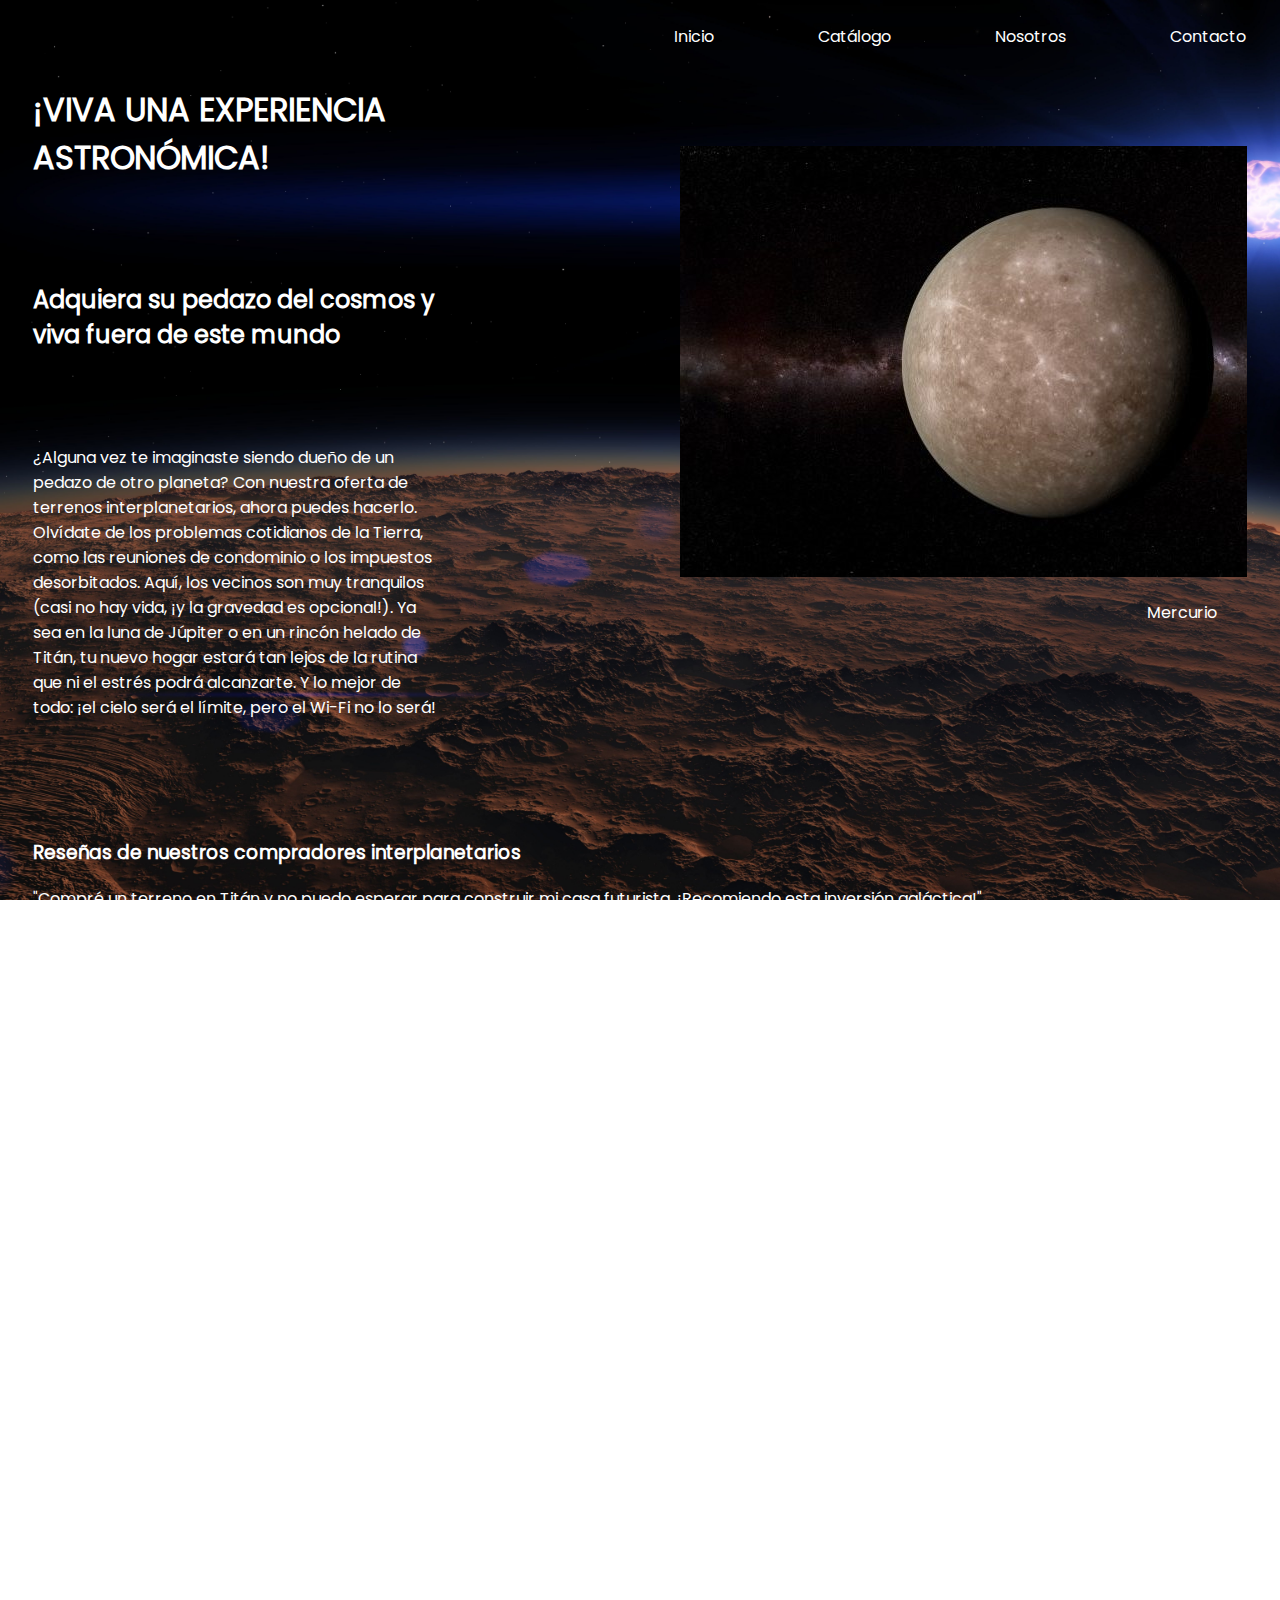
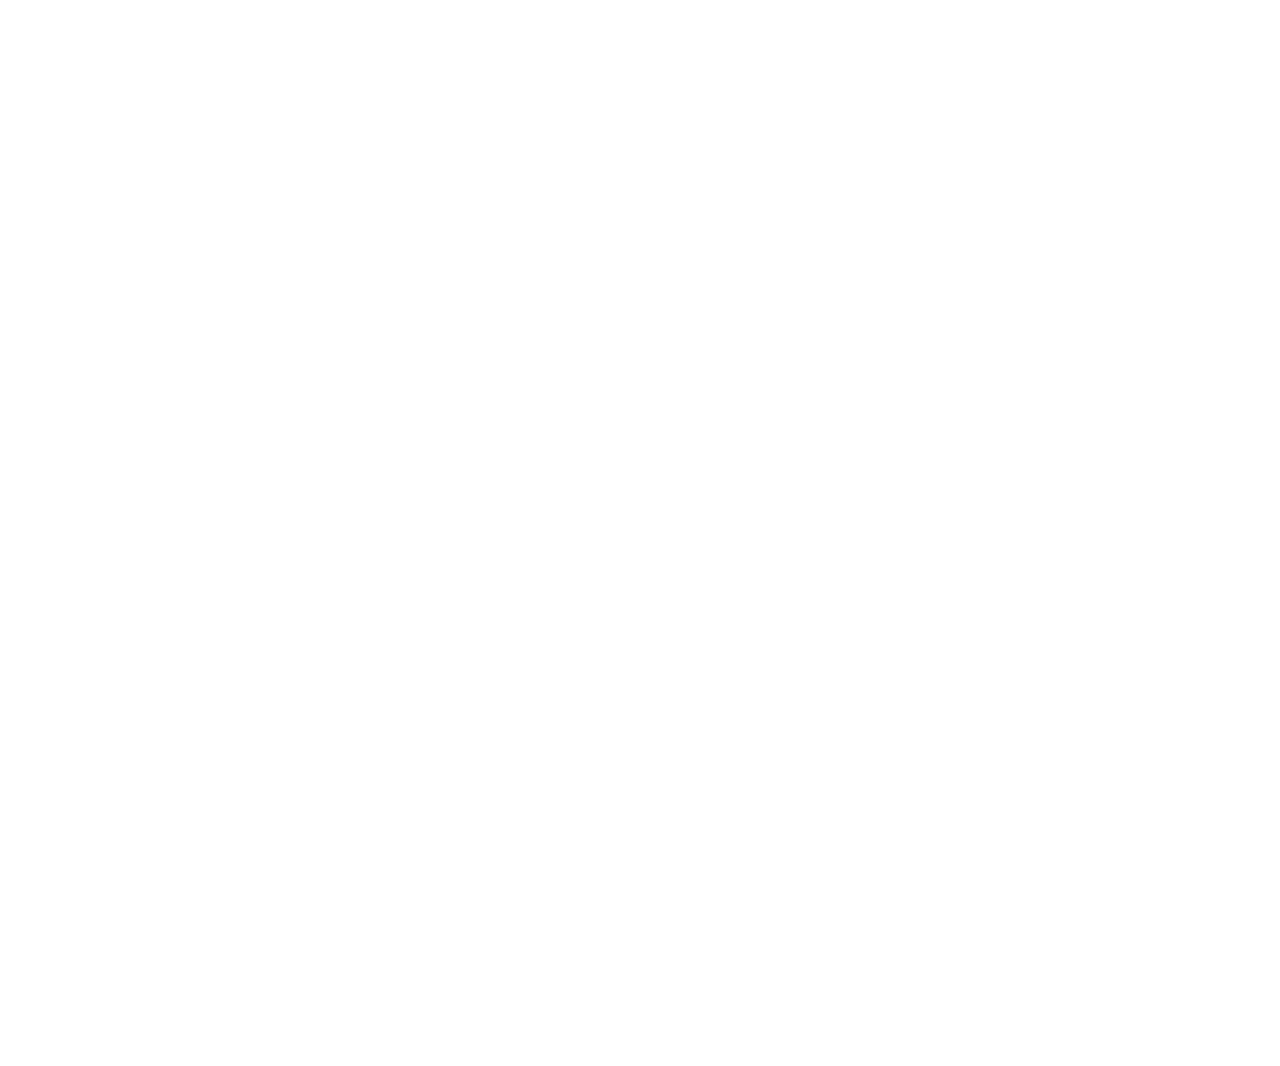
<file: index.html>
<!DOCTYPE html>
<html lang="es">
<head>
    <meta charset="UTF-8">
    <meta name="viewport" content="width=device-width, initial-scale=1.0">
    <title>Compre un Planeta</title>
    <link rel="stylesheet" href="styles/main.css">
</head>
<body class="body-container body-bg">

    <header class="header">
        <nav class="navbar">
            <ul class="navbar-ul">
                <li class="navbar-ul-item">
                    Inicio
                </li>
                <li class="navbar-ul-item">
                    <a class="item-a" href="pages/catalogo.html">Catálogo</a>
                </li>
                <li class="navbar-ul-item">
                    <a class="item-a" href="pages/nosotros.html">Nosotros</a>
                </li>
                <li class="navbar-ul-item">
                    <a class="item-a" href="pages/contacto.html">Contacto</a>
                </li>
            </ul>
        </nav>
    </header>
    <main class="main-grid" aria-label="Planetas del Sistema Solar">
        <h1 class="main-title">¡VIVA UNA EXPERIENCIA ASTRONÓMICA!</h1>
        <h2 class="main-subtitle">Adquiera su pedazo del cosmos y viva fuera de este mundo</h2>
        <p class="main-p">¿Alguna vez te imaginaste siendo dueño de un pedazo de otro planeta? 
            Con nuestra oferta de terrenos interplanetarios, ahora puedes hacerlo. 
            Olvídate de los problemas cotidianos de la Tierra, como las reuniones de condominio o los impuestos desorbitados. 
            Aquí, los vecinos son muy tranquilos (casi no hay vida, ¡y la gravedad es opcional!). 
            Ya sea en la luna de Júpiter o en un rincón helado de Titán, tu nuevo hogar estará tan lejos de la rutina 
            que ni el estrés podrá alcanzarte. Y lo mejor de todo: ¡el cielo será el límite, pero el Wi-Fi no lo será!</p>

        <section class="planets">
            <article class="planets-article">
                <img class="planets-img" src="images/mercurio.jpg" alt="Mercurio">
                <p class="planets-article-p">Mercurio</p>
            </article>
            <article class="planets-article">
                <img class="planets-img" src="images/venus.jpg" alt="Venus">
                <p>Venus</p>
            </article>
            <article class="planets-article">
                <img class="planets-img" src="images/planeta-tierra.jpg" alt="Planeta Tierra">
                <p>Planeta Tierra</p>
            </article>
            <article class="planets-article">
                <img class="planets-img" src="images/marte.jpg" alt="Marte">
                <p>Marte</p>
            </article>
            <article class="planets-article">
                <img class="planets-img" src="images/jupiter.jpg" alt="Júpiter">
                <p>Júpiter</p>
            </article>
            <article class="planets-article">
                <img class="planets-img" src="images/saturno.jpg" alt="Saturno">
                <p>Saturno</p>
            </article>
            <article class="planets-article">
                <img class="planets-img" src="images/urano.jpg" alt="Urano">
                <p>Urano</p>
            </article>
            <article class="planets-article">
                <img class="planets-img" src="images/neptuno.jpg" alt="Neptuno">
                <p>Neptuno</p>
            </article>
            <article class="planets-article">
                <img class="planets-img" src="images/pluton.jpg" alt="Plutón">
                <p>Plutón</p>
            </article>
            <article class="planets-article">
                <img class="planets-img" src="images/eris.jpg" alt="Eris">
                <p>Eris</p>
            </article>
            <article class="planets-article">
                <img class="planets-img" src="images/haumea.jpg" alt="Haumea">
                <p>Haumea</p>
            </article>
            <article class="planets-article">
                <img class="planets-img" src="images/makemake.jpg" alt="Makemake">
                <p>Makemake</p>
            </article>
        </section>
    </main>
    <section class="reviews reviews-grid" aria-label="Calificaciones y opiniones">
        <h3>Reseñas de nuestros compradores interplanetarios</h3>
        <article class="card">
            <p>"Compré un terreno en Titán y no puedo esperar para construir mi casa futurista. ¡Recomiendo esta inversión galáctica!"</p>
            <p>- Jane Cosmos</p>
        </article>
        <article class="card">
            <p>“El equipo fue muy profesional y me ayudaron a elegir el mejor lote en Europa, la luna de Júpiter. ¡Me siento dueño de un pequeño rincón del universo!”</p>
            <p><p>- Bonifacio Comettrail</p></p>
        </article>
        <article class="card">
            <p>“Al principio no estaba seguro de comprar un terreno en Titán, pero el proceso fue tan fácil y el servicio tan estelar que no pude resistirme.”</p>
            <p>- Bonifacio Starbound</p>
        </article>
        <article class="card">
            <p>>“Vivir en Europa es un sueño hecho realidad. La superficie helada es perfecta para mi laboratorio subterráneo.”</p>
            <p>- Arquímedes Nebula</p>
        </article>
        <article class="card">
            <p>"El servicio es tan rápido que sentí que me atendieron a la velocidad de la luz. ¡Totalmente recomendable!"</p>
            <p>- Domingo Starhopper</p>
        </article>
        <article class="card">
            <p>"Gracias a su asesoría, pude elegir el lote perfecto en Ganimedes. Ahora tengo vistas inigualables de Júpiter y los anillos de Saturno."</p>
            <p>- Orión Galaxias</p>
        </article>
        <article class="card">
            <p>“Compré un terreno en Plutón y, aunque dicen que es un planeta enano, ¡mi lote se siente gigante!”</p>
            <p>- Eusebio Stardust</p>
        </article>
        <article class="card">
            <p>“La atención al cliente fue tan excelente que sentí que estaba hablando con un astronauta de verdad. ¡No podría estar más contento con mi compra en Venus!"</p>
            <p><p>- Valentina Moonwalker</p></p>
        </article>
        <article class="card">
            <p>“Compré un lote en el Cinturón de Asteroides. ¡Perfecto para quienes buscan algo realmente exclusivo y fuera de lo común!”</p>
            <p>- Rigoberto Meteor</p>
        </article>
        <article class="card">
            <p>“Mi experiencia comprando un lote en Tritón fue tan suave como flotar en el espacio. ¡Excelente servicio!”</p>
            <p>- Galileo Skywalker</p>
        </article>
        <article class="card">
            <p>“El equipo me ayudó a personalizar mi lote en Urano. Ahora tengo una vista perfecta de los anillos desde mi futuro balcón.”</p>
            <p><p>- Estrella Lunar</p></p>
        </article>
        <article class="card">
            <p>“Saturno es mucho más impresionante en persona, y tener un lote allí es un sueño hecho realidad. ¡Gracias por hacerlo posible!”</p>
            <p>- Octavio Orbit</p>
        </article>
        <article class="card">
            <p>“Nunca imaginé que comprar un terreno en el espacio fuera tan fácil y seguro. Me encantó la transparencia del proceso."</p>
            <p>- Selena Starlight</p>
        </article>
        <article class="card">
            <p>“El lote en Calisto es perfecto para construir mi casa vacacional espacial. ¡No puedo esperar para mudarme!”</p>
            <p>- Apolo Sunbeam</p>
        </article>
        <article class="card">
            <p>“Adquirí un lote en Encélado y no me arrepiento. ¡Es como tener un pedazo de hielo cósmico para mí solo!”</p>
            <p>- Hipólito Asteroid</p>
        </article>
        <article class="card">
            <p>“¡El servicio es tan brillante como una supernova! Me ayudaron en cada paso para asegurarme de elegir el mejor lote en Ceres.</p>
            <p>- Andrómeda Nebulosa</p>
        </article>
        <article class="card">
            <p>“Compré un terreno en Vesta y me siento como un pionero explorando nuevos mundos. ¡Gracias por hacer de esta aventura algo tan accesible!”</p>
            <p><p>- Teófilo Interstellar</p></p>
        </article>
        <article class="card">
            <p>“No puedo describir la emoción de tener un lote en la Luna. ¡Es el regalo perfecto para cualquier amante del espacio!”</p>
            <p>- Diana Lunar</p>
        </article>
        <article class="card">
            <p>“Todo el proceso fue tan rápido y eficiente que casi sentí que estaba viajando en una nave espacial. ¡Gran servicio!”</p>
            <p>- Sócrates Voyager</p>
        </article>
        <article class="card">
            <p>“El lote en Jápeto tiene una vista espectacular de los anillos de Saturno. ¡Definitivamente es el lugar perfecto para un observatorio persona</p>
            <p>- Eneas Frostmoon</p>
        </article>
        <article class="card">
            <p>“El lote en Jápeto tiene una vista espectacular de los anillos de Saturno. ¡Definitivamente es el lugar perfecto para un observatorio personal!”</p>
            <p>- Bonifacio Eclipse</p>
        </article>
    </section>
</body>
</html>
</file>
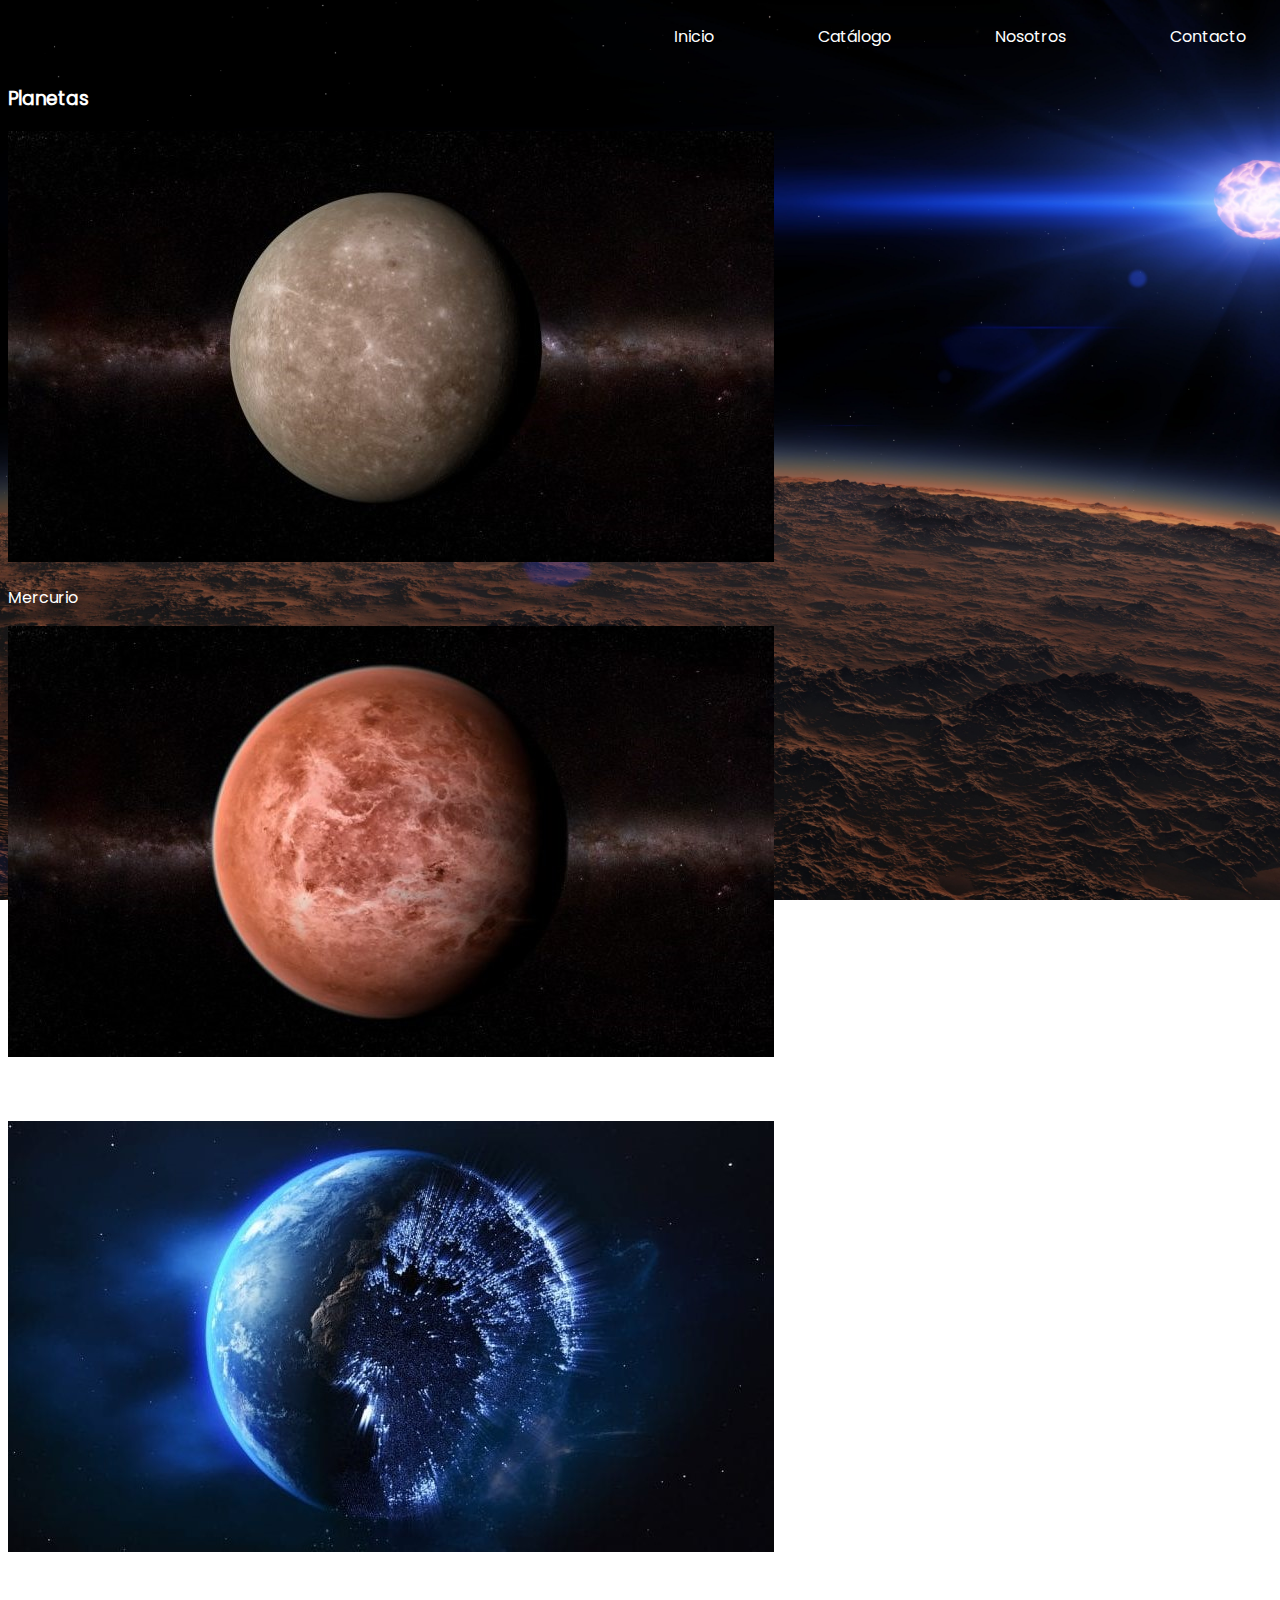
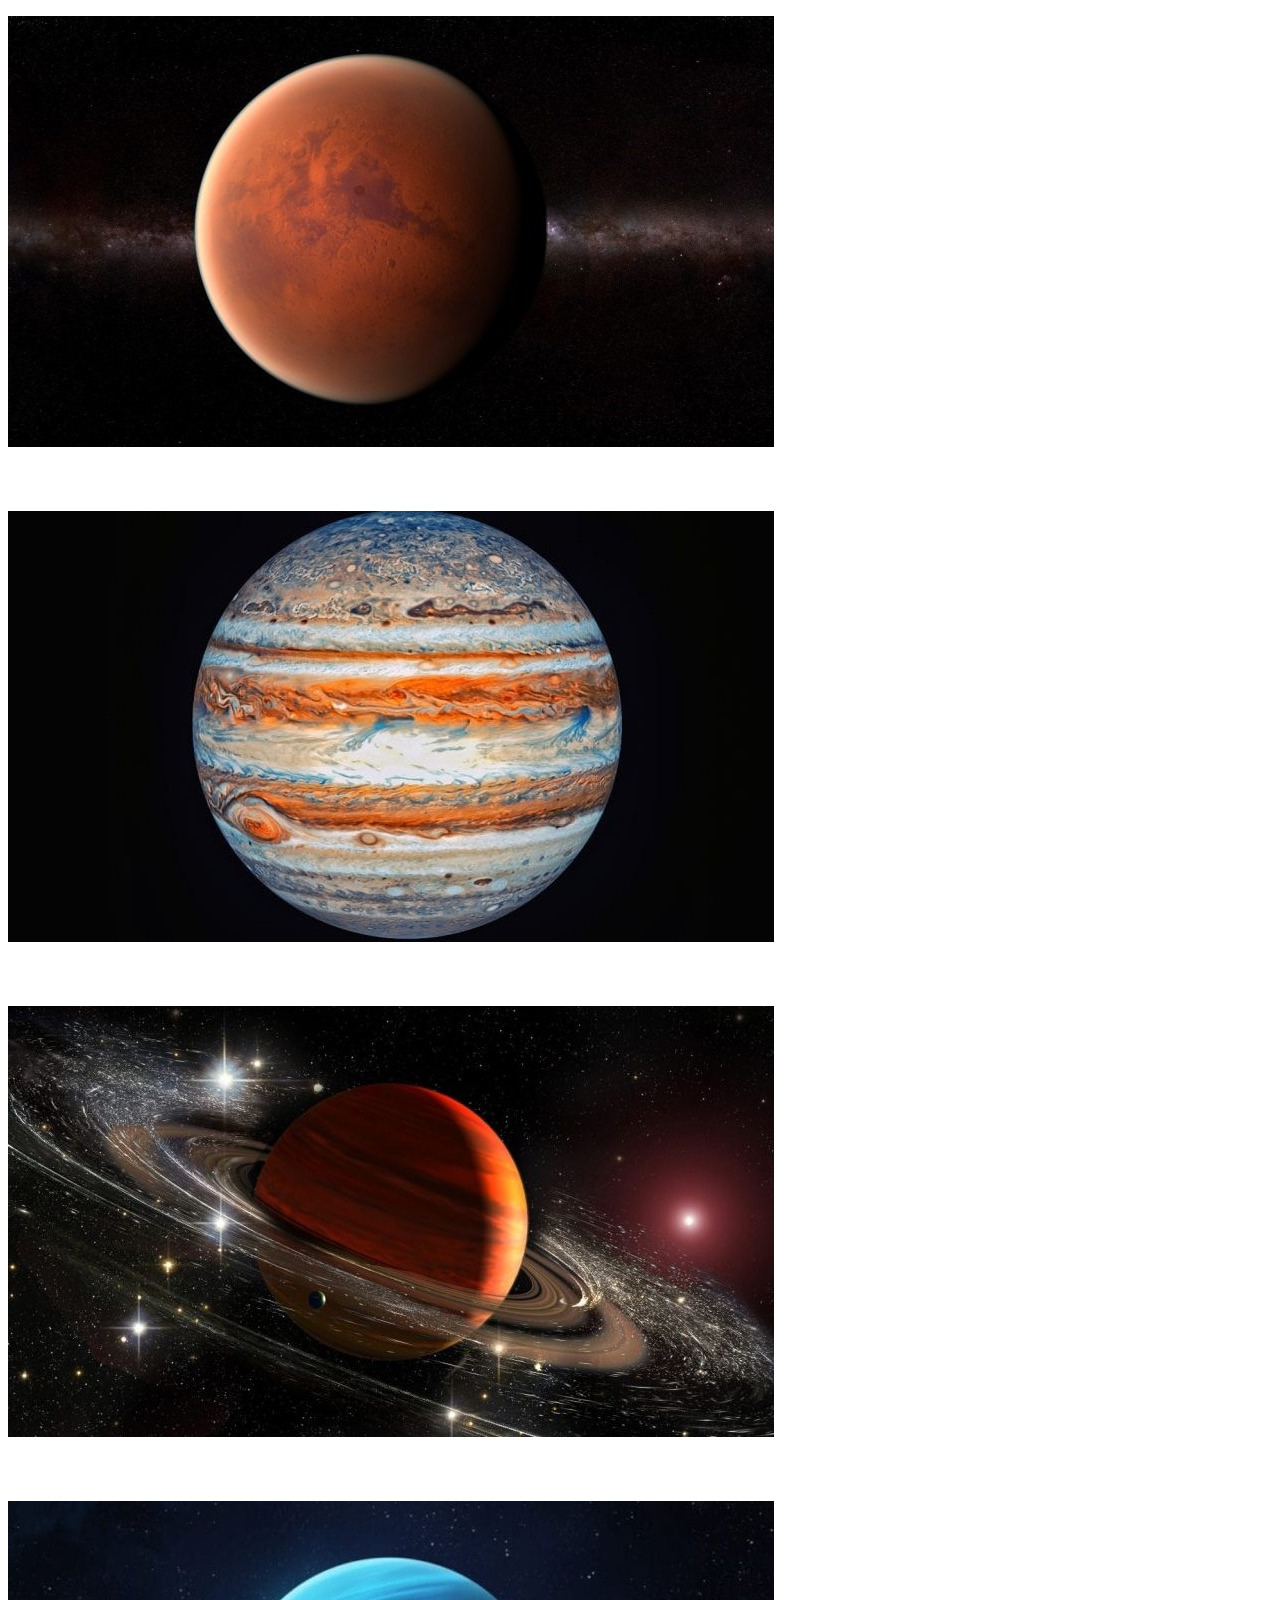
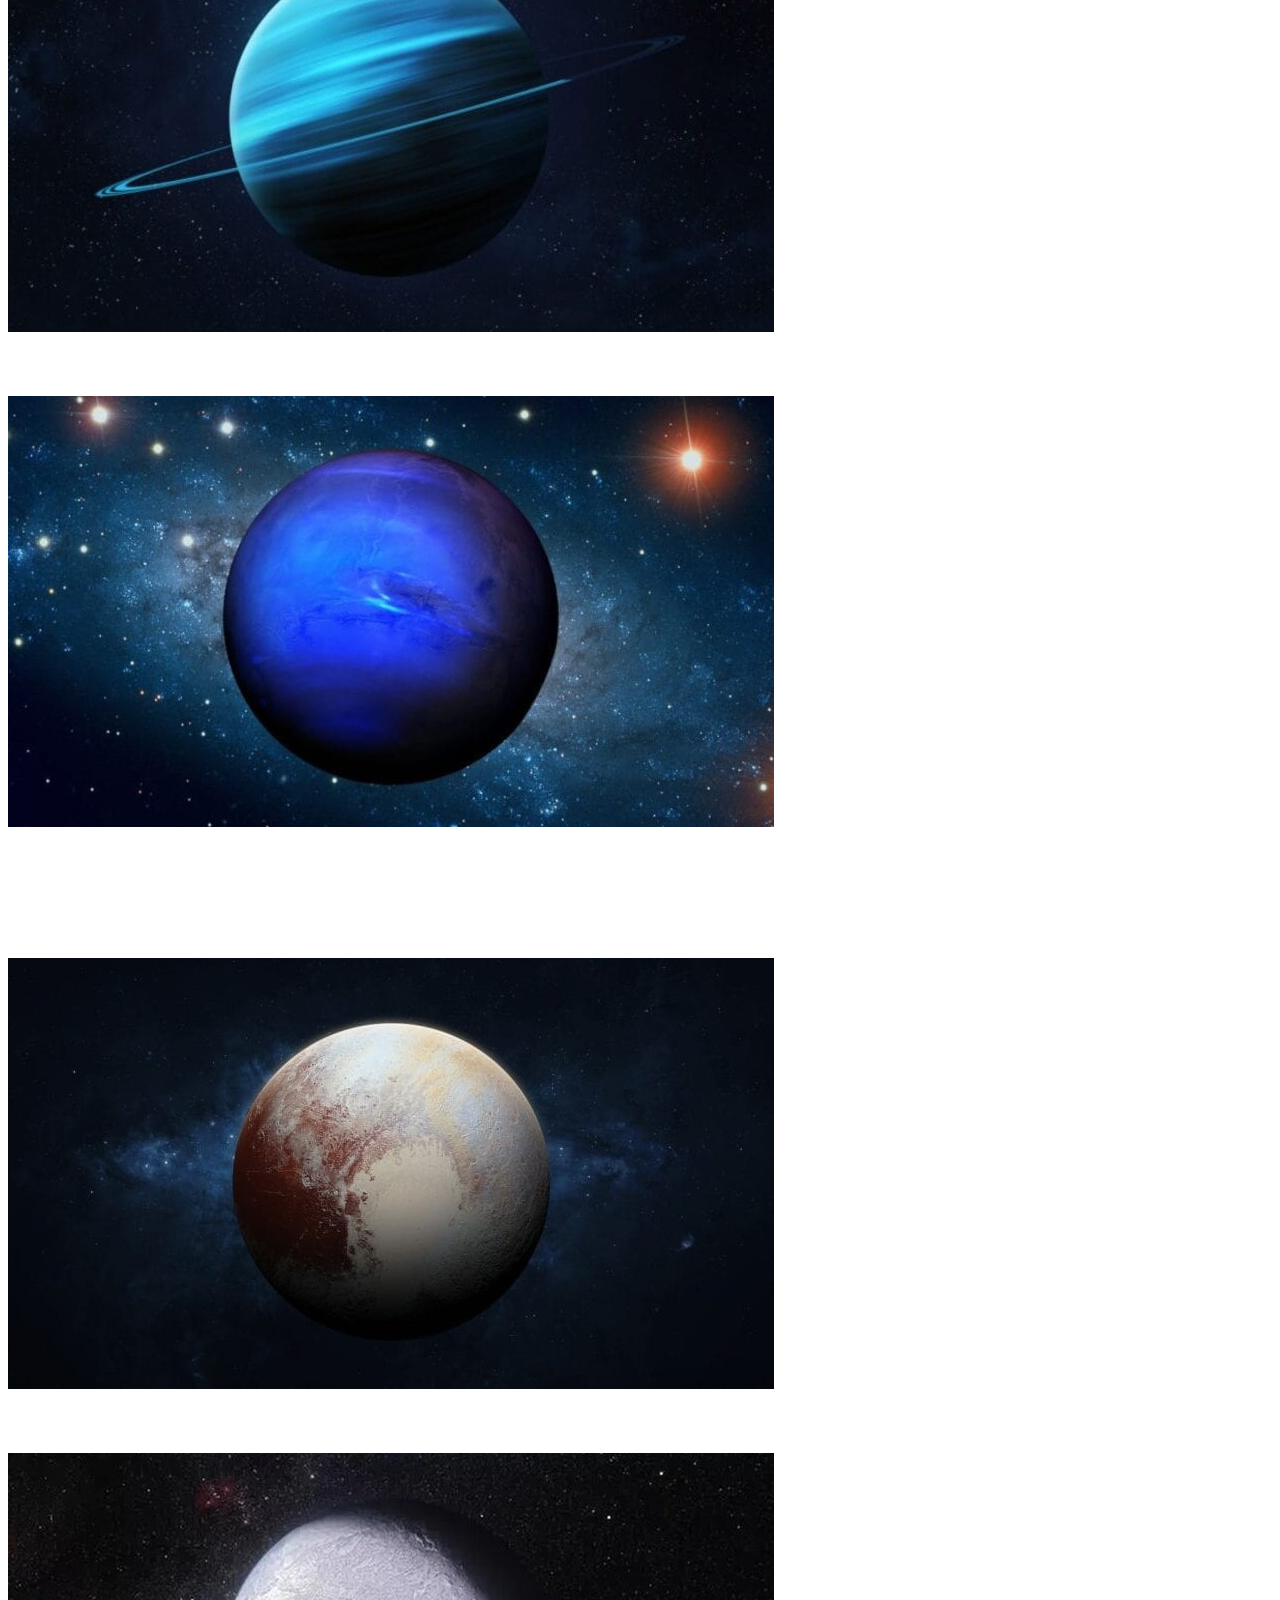
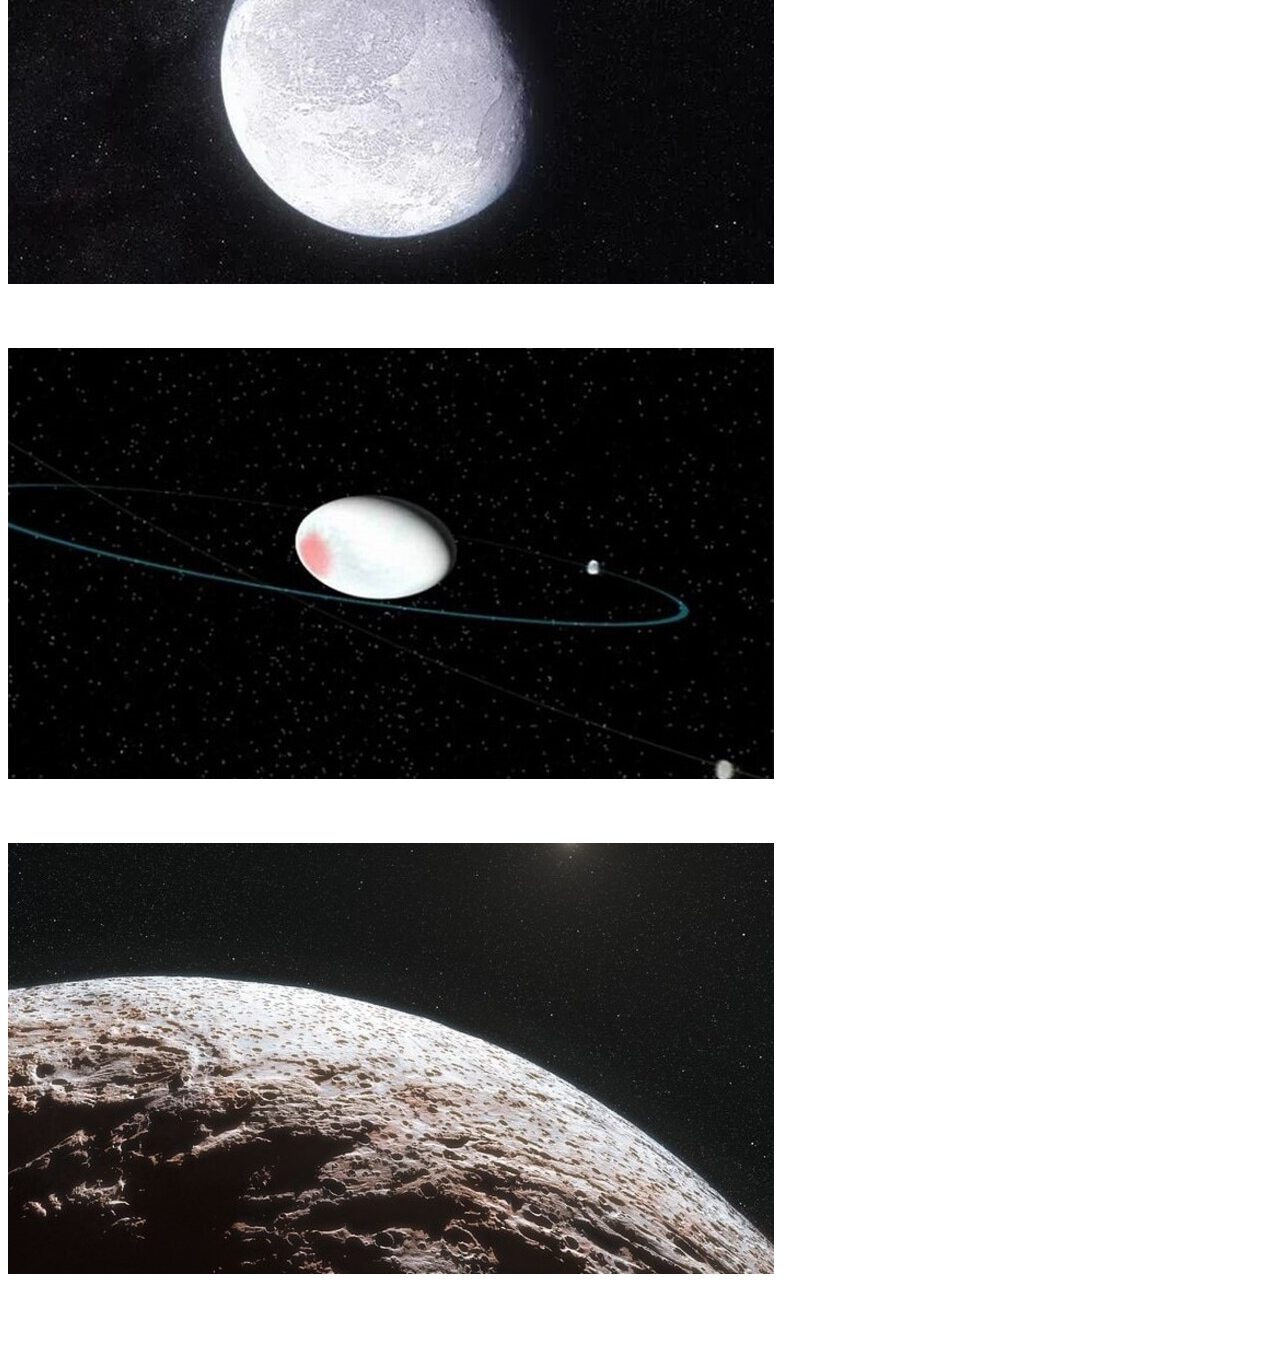
<file: pages/catalogo.html>
<!DOCTYPE html>
<html lang="es">
<head>
    <meta charset="UTF-8">
    <meta name="viewport" content="width=device-width, initial-scale=1.0">
    <title>Buy a Planet</title>
    <link rel="stylesheet" href="../styles/main.css">
</head>
<body class="body-container body-bg">
    <header class="header">
        <nav class="navbar">
            <ul class="navbar-ul">
                <li class="navbar-ul-item">
                    <a class="item-a" href="../index.html">Inicio</a>
                </li>
                <li class="navbar-ul-item">
                    Catálogo
                </li>
                <li class="navbar-ul-item">
                    <a class="item-a" href="nosotros.html">Nosotros</a>
                </li>
                <li class="navbar-ul-item">
                    <a class="item-a" href="contacto.html">Contacto</a>
                </li>
            </ul>
        </nav>
    </header>
    <section class="planetas-catalogo">
        <h3>Planetas</h3>
        <article>
            <img src="../images/mercurio.jpg" alt="Mercurio">
            <p>Mercurio</p>
        </article>
        <article>
            <img src="../images/venus.jpg" alt="Venus">
            <p>Venus</p>
        </article>
        <article>
            <img src="../images/planeta-tierra.jpg" alt="Planeta Tierra">
            <p>Planeta Tierra</p>
        </article>
        <article>
            <img src="../images/marte.jpg" alt="Marte">
            <p>Marte</p>
        </article>
        <article>
            <img src="../images/jupiter.jpg" alt="Júpiter">
            <p>Júpiter</p>
        </article>
        <article>
            <img src="../images/saturno.jpg" alt="Saturno">
            <p>Saturno</p>
        </article>
        <article>
            <img src="../images/urano.jpg" alt="Urano">
            <p>Urano</p>
        </article>
        <article>
            <img src="../images/neptuno.jpg" alt="Neptuno">
            <p>Neptuno</p>
        </article>
    </section>
    <section class="planetas-enanos-catalogo">
        <h3>Planetas enanos</h3>
        <article>
            <img src="../images/pluton.jpg" alt="Plutón">
            <p>Plutón</p>
        </article>
        <article>
            <img src="../images/eris.jpg" alt="Eris">
            <p>Eris</p>
        </article>
        <article>
            <img src="../images/haumea.jpg" alt="Haumea">
            <p>Haumea</p>
        </article>
        <article>
            <img src="../images/makemake.jpg" alt="Makemake">
            <p>Makemake</p>
        </article>
    </section>
</body>
</html>
</file>
<file: styles/main.css>
@import url(reset.css);
@import url(layouts.css);
@import url(components.css);
</file>
